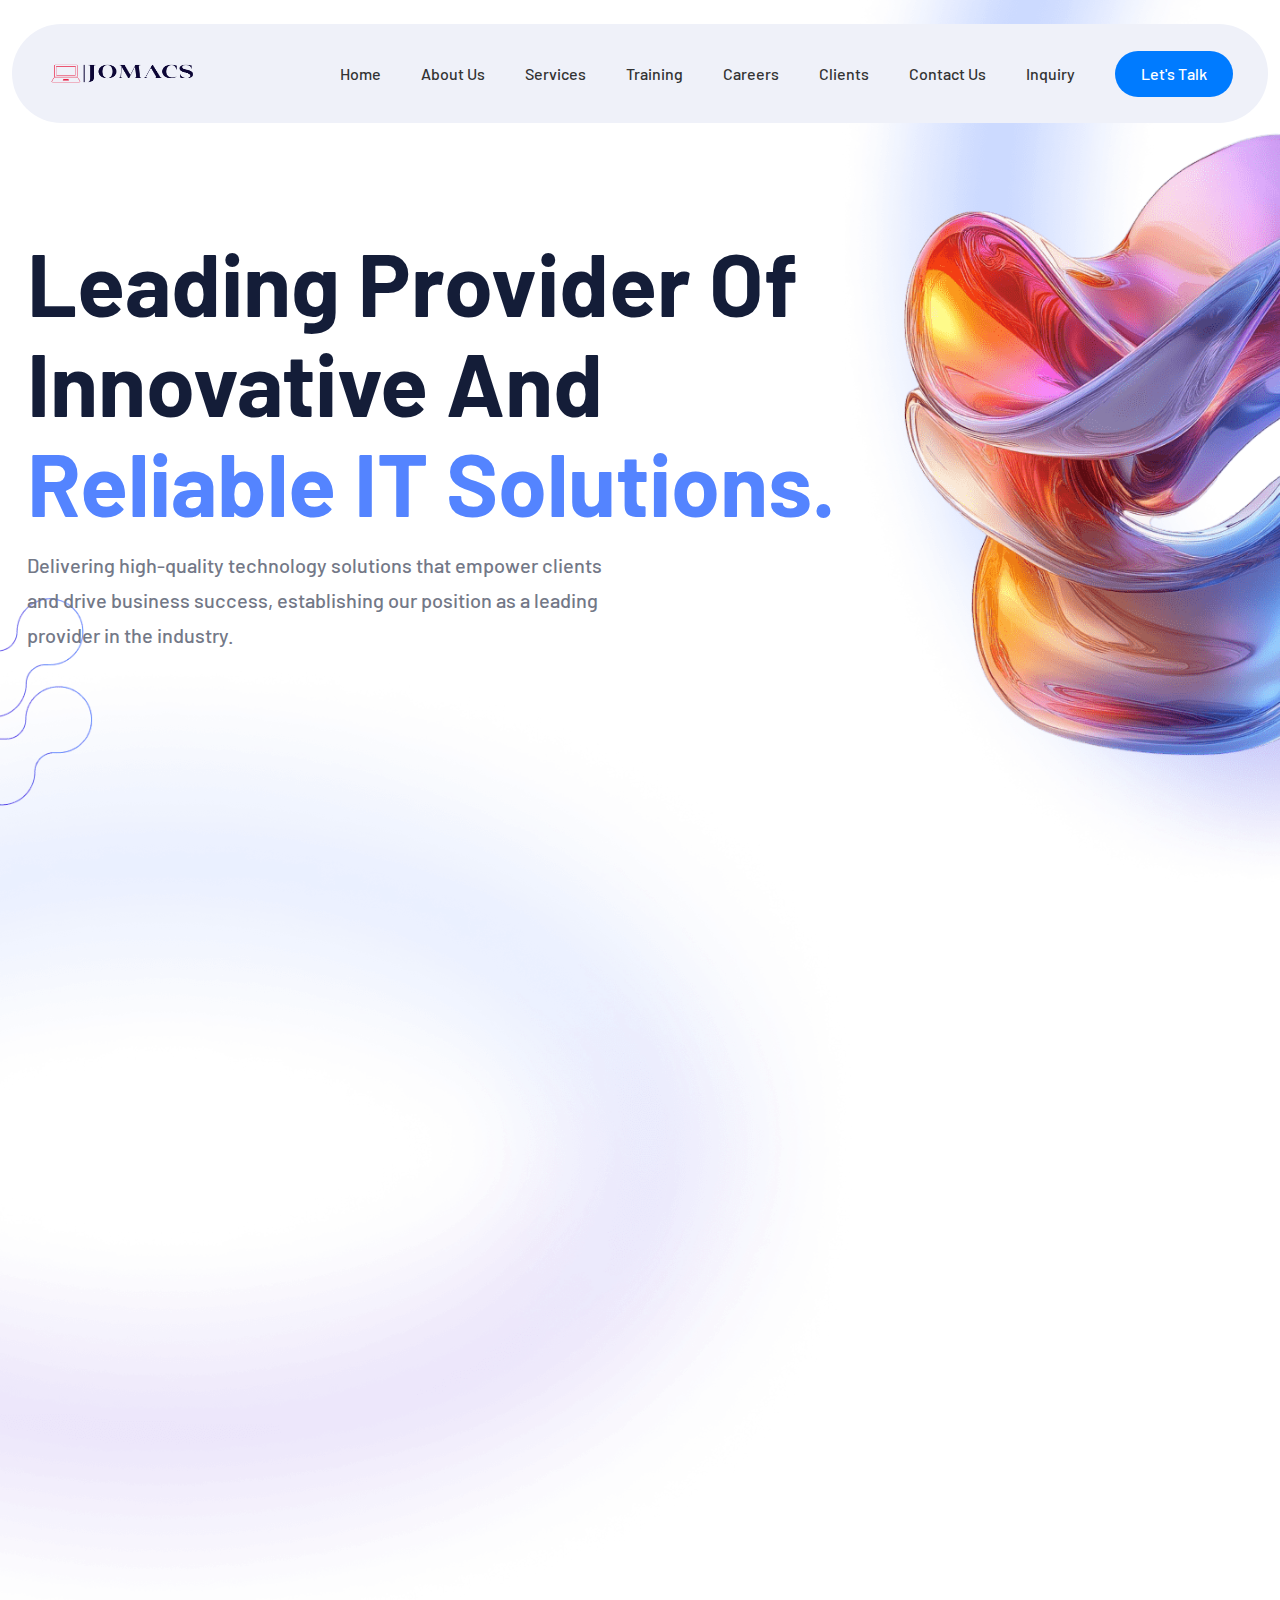
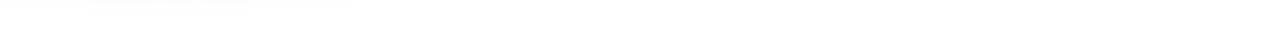
<file: NavBar/index.html>
<!DOCTYPE html>
<html lang="en">

<head>
    <meta charset="UTF-8">
    <meta name="viewport" content="width=device-width, initial-scale=1.0">
    <title>Document</title>
    <link rel="preconnect" href="https://fonts.googleapis.com">
    <link rel="preconnect" href="https://fonts.gstatic.com" crossorigin>
    <link href="https://fonts.googleapis.com/css2?family=Barlow:wght@400;500;700;800;900&display=swap" rel="stylesheet">
    <link href="https://cdn.jsdelivr.net/npm/bootstrap@5.3.3/dist/css/bootstrap.min.css" rel="stylesheet"
        integrity="sha384-QWTKZyjpPEjISv5WaRU9OFeRpok6YctnYmDr5pNlyT2bRjXh0JMhjY6hW+ALEwIH" crossorigin="anonymous">
    <link rel="stylesheet" href="./Assets/styles.css">
</head>

<body>
    <div class="container-fluid">
        <nav class="navbar navbar-expand-lg navbar-light ">
            <div class="container">
                <a class="navbar-brand" href="#"><img class="navbar-brand" src="./Assets/images/brand-logo.png"
                        alt="logo"></a>
                <div class="toggle-btn">
                    <button class="navbar-toggler" type="button" data-bs-toggle="collapse"
                        data-bs-target="#navbarNav" aria-controls="navbarNav" aria-expanded="false"
                        aria-label="Toggle navigation">
                        <span class="navbar-toggler-icon"></span>
                    </button>
                </div>
                <div class="collapse navbar-collapse" id="navbarNav">
                    <ul class="navbar-nav ms-auto">
                        <li class="nav-item"><a href="Home" class="nav-link">Home</a></li>
                        <li class="nav-item"><a href="About Us" class="nav-link">About Us</a></li>
                        <li class="nav-item"><a href="Services" class="nav-link">Services</a></li>
                        <li class="nav-item"><a href="Training" class="nav-link">Training</a></li>
                        <li class="nav-item"><a href="Careers" class="nav-link">Careers</a></li>
                        <li class="nav-item"><a href="Clients" class="nav-link">Clients</a></li>
                        <li class="nav-item"><a href="Contact Us" class="nav-link">Contact Us</a></li>
                        <li class="nav-item"><a href="Inquiry" class="nav-link">Inquiry</a></li>
                    </ul>
                </div>
                <div class="nav-btn">
                    <a href="#" class="btn">Let's Talk</a>
                </div>

            </div>
        </nav>
        </header>


        <section class="hero">


            <div class="hero-container">
                <div class="row">
                    <div class="col-lg-12">
                        <div class="hero-content">
                            <h1>Leading Provider Of <br>
                                Innovative And <br>
                                <span>Reliable IT Solutions.
                                </span>
                            </h1>
                        </div>
                        <div class="hero-paragraph">
                            <p>Delivering high-quality technology solutions that empower clients <br> and drive business
                                success,
                                establishing our position as a leading <br> provider in the industry.</p>
                        </div>
                    </div>

                </div>
            </div>
        </section>






    </div>


    <script src="https://cdn.jsdelivr.net/npm/@popperjs/core@2.11.8/dist/umd/popper.min.js"
        integrity="sha384-I7E8VVD/ismYTF4hNIPjVp/Zjvgyol6VFvRkX/vR+Vc4jQkC+hVqc2pM8ODewa9r"
        crossorigin="anonymous"></script>
    <script src="https://cdn.jsdelivr.net/npm/bootstrap@5.3.3/dist/js/bootstrap.min.js"
        integrity="sha384-0pUGZvbkm6XF6gxjEnlmuGrJXVbNuzT9qBBavbLwCsOGabYfZo0T0to5eqruptLy"
        crossorigin="anonymous"></script>


</body>

</html>
</file>
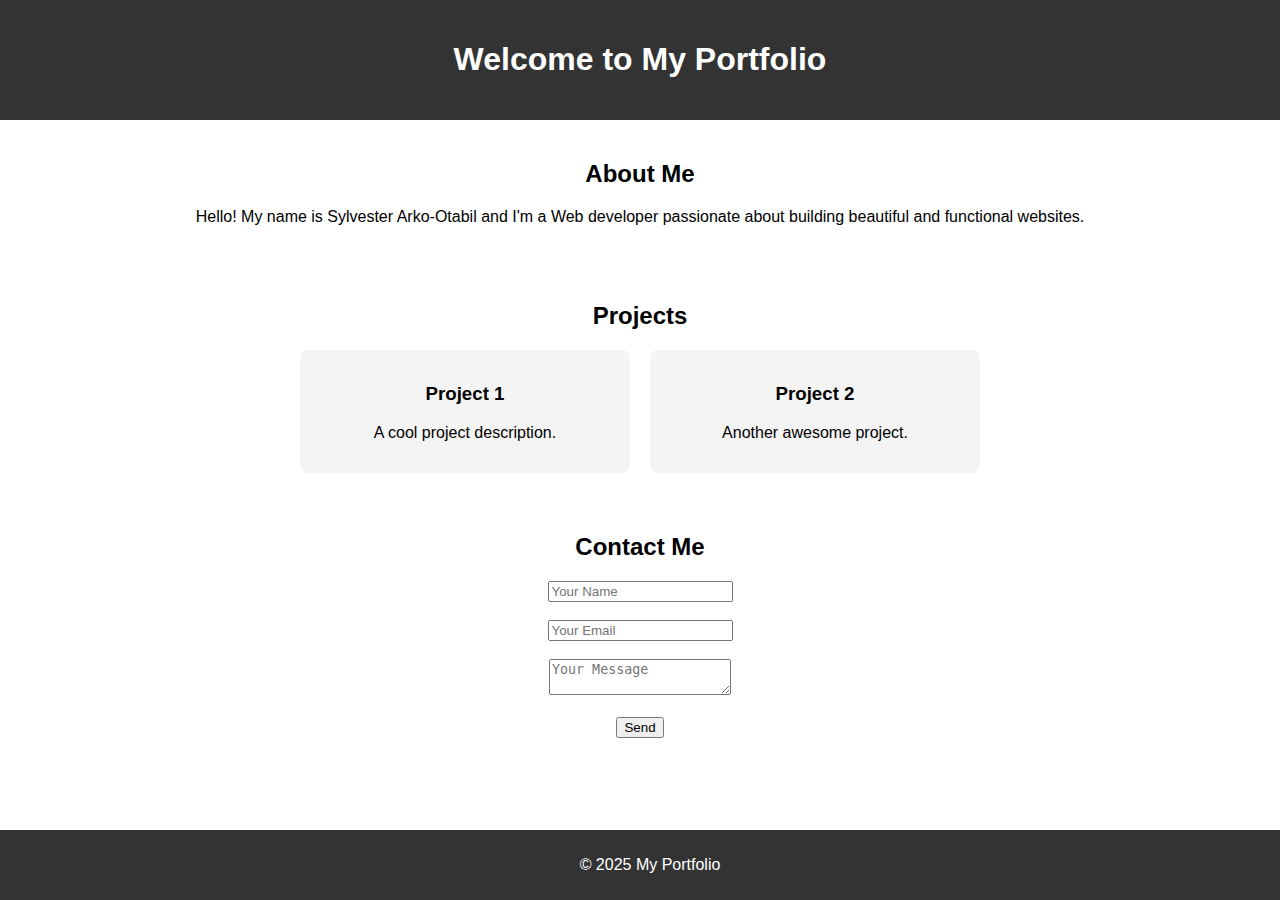
<file: Portfolio.html>
<!DOCTYPE html>
<html lang="en">
<head>
    <meta charset="UTF-8">
    <meta name="viewport" content="width=device-width, initial-scale=1.0">
    <title>Kin2sly-Portfolio</title>
    <style>
        body {
            font-family: Arial, sans-serif;
            margin: 0;
            padding: 0;
            text-align: center;
        }
        header {
            background: #333;
            color: white;
            padding: 20px;
        }
        .container {
            padding: 20px;
        }
        .projects {
            display: flex;
            justify-content: center;
            gap: 20px;
            flex-wrap: wrap;
        }
        .project {
            background: #f4f4f4;
            padding: 15px;
            width: 300px;
            border-radius: 8px;
        }
        footer {
            background: #333;
            color: white;
            padding: 10px;
            position: fixed;
            bottom: 0;
            width: 100%;
        }
    </style>
</head>
<body>
    <header>
        <h1>Welcome to My Portfolio</h1>
    </header>
    
    <div class="container">
        <h2>About Me</h2>
        <p>Hello! My name is Sylvester Arko-Otabil and I'm a Web developer passionate about building beautiful and functional websites.</p>
    </div>
    
    <div class="container">
        <h2>Projects</h2>
        <div class="projects">
            <div class="project">
                <h3>Project 1</h3>
                <p>A cool project description.</p>
            </div>
            <div class="project">
                <h3>Project 2</h3>
                <p>Another awesome project.</p>
            </div>
        </div>
    </div>
    
    <div class="container">
        <h2>Contact Me</h2>
        <form>
            <input type="text" placeholder="Your Name" required><br><br>
            <input type="email" placeholder="Your Email" required><br><br>
            <textarea placeholder="Your Message" required></textarea><br><br>
            <button type="submit">Send</button>
            <br><br><br><br>
        </form>
    </div>
    
    <footer>
        <p>&copy; 2025 My Portfolio</p>
    </footer>
</body>
</html>
</file>
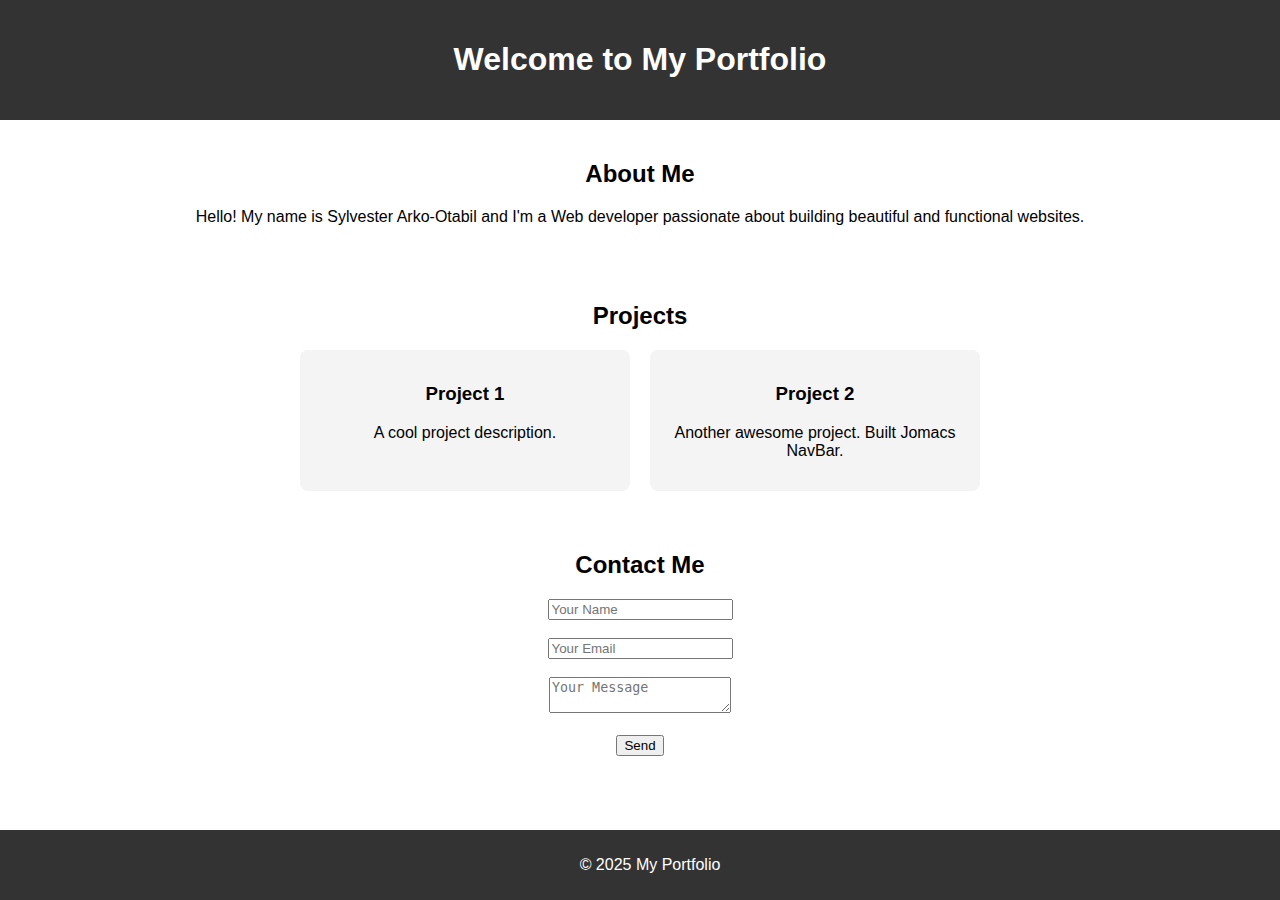
<file: Portfolio/Portfolio.html>
<!DOCTYPE html>
<html lang="en">
<head>
    <meta charset="UTF-8">
    <meta name="viewport" content="width=device-width, initial-scale=1.0">
    <title>Kin2sly-Portfolio</title>
    <style>
        body {
            font-family: Arial, sans-serif;
            margin: 0;
            padding: 0;
            text-align: center;
        }
        header {
            background: #333;
            color: white;
            padding: 20px;
        }
        .container {
            padding: 20px;
        }
        .projects {
            display: flex;
            justify-content: center;
            gap: 20px;
            flex-wrap: wrap;
        }
        .project {
            background: #f4f4f4;
            padding: 15px;
            width: 300px;
            border-radius: 8px;
        }
        footer {
            background: #333;
            color: white;
            padding: 10px;
            position: fixed;
            bottom: 0;
            width: 100%;
        }
    </style>
</head>
<body>
    <header>
        <h1>Welcome to My Portfolio</h1>
    </header>
    
    <div class="container">
        <h2>About Me</h2>
        <p>Hello! My name is Sylvester Arko-Otabil and I'm a Web developer passionate about building beautiful and functional websites.</p>
    </div>
    
    <div class="container">
        <h2>Projects</h2>
        <div class="projects">
            <div class="project">
                <h3>Project 1</h3>
                <p>A cool project description.</p>
            </div>
            <div class="project">
                <h3>Project 2</h3>
                <p>Another awesome project. Built Jomacs NavBar.</p>
            </div>
        </div>
    </div>
    
    <div class="container">
        <h2>Contact Me</h2>
        <form>
            <input type="text" placeholder="Your Name" required><br><br>
            <input type="email" placeholder="Your Email" required><br><br>
            <textarea placeholder="Your Message" required></textarea><br><br>
            <button type="submit">Send</button>
            <br><br><br><br>
        </form>
    </div>
    
    <footer>
        <p>&copy; 2025 My Portfolio</p>
    </footer>
</body>
</html>
</file>
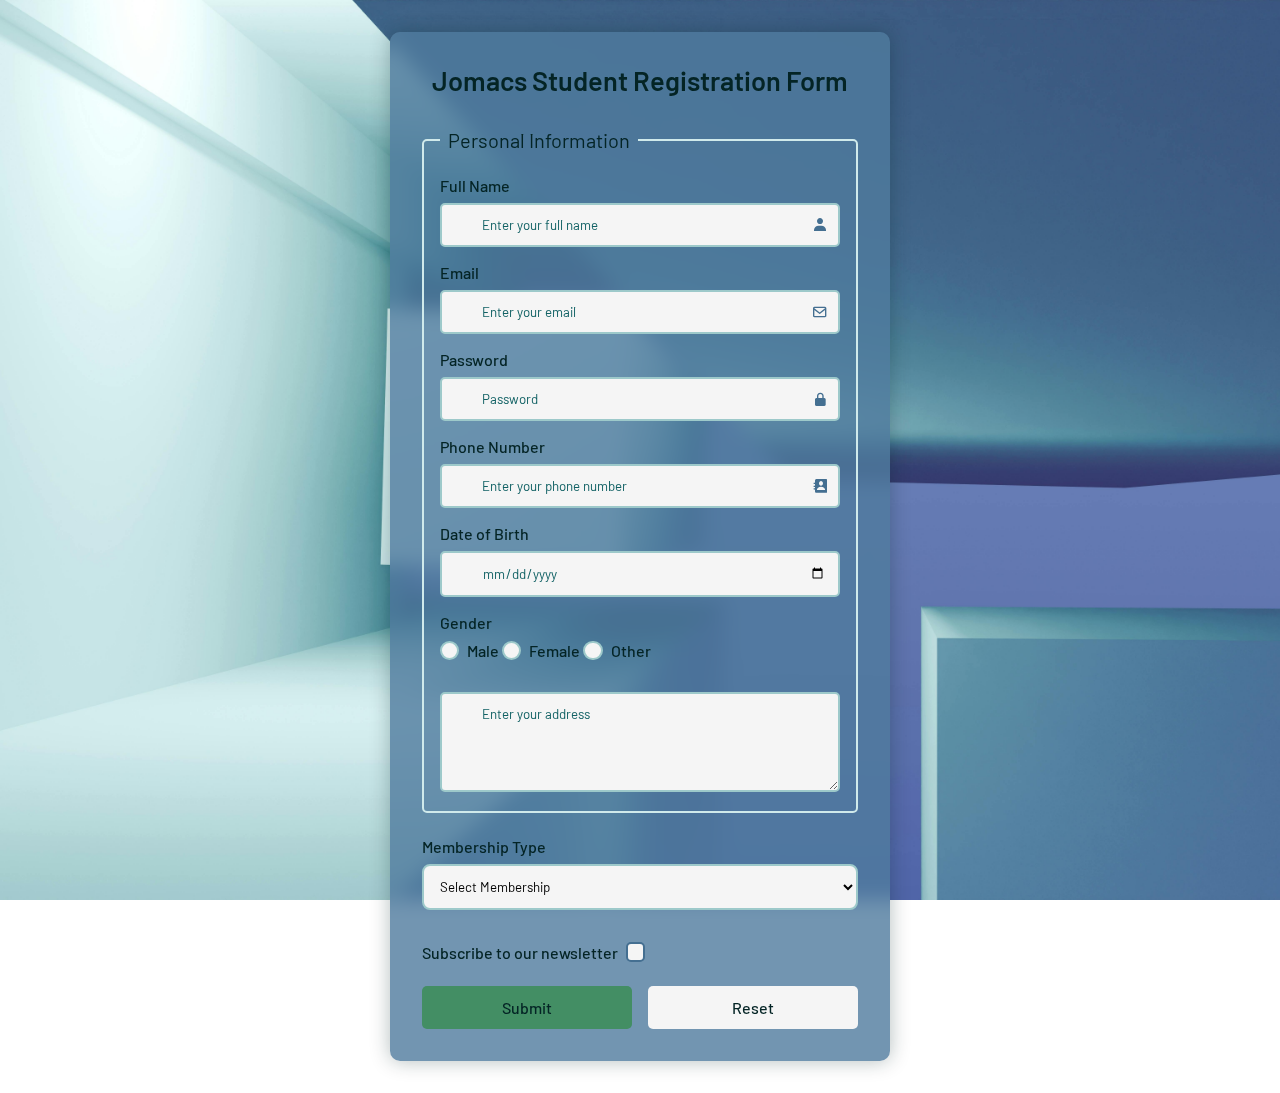
<file: Student Registration Form/Forms.html>
<!DOCTYPE html>
<html lang="en">

<head>
    <meta charset="UTF-8">
    <meta name="viewport" content="width=device-width, initial-scale=1.0">
    <title>Jomacs Registration Form</title>
    <link rel="stylesheet" href="./Assets/Styles.css">
    <link href='https://unpkg.com/boxicons@2.1.4/css/boxicons.min.css' rel='stylesheet'>
    <link rel="preconnect" href="https://fonts.googleapis.com">
    <link rel="preconnect" href="https://fonts.gstatic.com" crossorigin>
    <link href="https://fonts.googleapis.com/css2?family=Barlow:wght@400;500;700;800;900&display=swap" rel="stylesheet">
</head>

<body>
    
    <main class="container">
        <section class="formContent">
            <form class="form" action="https://formspree.io/f/xnnpqjyd" method="post">
                <h1 class="formTitle">Jomacs Student Registration Form</h1>
                <fieldset>
                    <legend>Personal Information</legend>
                    <div class="formField">
                        <label for="Fname">Full Name</label>
                        <span class="inputWrapper">
                            <input type="text" id="Fname" name="Fname" placeholder="Enter your full name"
                                autocomplete="name" required>
                            <i class='bx bxs-user'></i>
                        </span>
                    </div>

                    <div class="formField">
                        <label for="email">Email</label>
                        <span class="inputWrapper">
                            <input type="email" id="email" name="email" placeholder="Enter your email"
                                autocomplete="email" required>
                            <i class='bx bx-envelope'></i>
                        </span>
                    </div>

                    <div class="formField">
                        <label for="password">Password</label>
                        <span class="inputWrapper">
                          <input type="password" id="password" name="password" placeholder="Password" required>
                          <i class="bx bxs-lock-alt"></i>
                        </span>
                      </div>

                    <div class="formField">
                        <label for="phone">Phone Number</label>
                        <span class="inputWrapper">
                            <input type="tel" id="phone" name="phone" placeholder="Enter your phone number"
                                autocomplete="tel" required>
                            <i class='bx bxs-contact'></i>

                        </span>

                    </div>

                    <div class="formField">
                        <label for="dob">Date of Birth</label>
                        <span class="inputWrapper">
                            <input type="date" id="dob" name="dob" required>

                        </span>

                    </div>
                    <!--for radio buttons-->
                    <div class="formField">
                        <label class="radioLabel">Gender</label>
                        <div class="radioGroup">
                            <label for="male">
                                <input type="radio" id="male" name="gender" value="male" required>
                                Male
                            </label>
                            <label for="female">
                                <input type="radio" id="female" name="gender" value="female" required>
                                Female
                            </label>
                            <label for="other">
                                <input type="radio" id="other" name="gender" value="other" required>
                                Other
                            </label>


                        </div>
                    </div>

                    <!--for textarea -->
                    <div class="textareaField">
                        <!-- <label for="address">Address</label> -->
                        <textarea id="address" name="address" placeholder="Enter your address" required></textarea>
                    </div>

                </fieldset>

                <!-- for dropdown -->
                <label class="dropdownLabel" for="membership">Membership Type</label>
                <select class="dropdown" id="membership" name="membership" required>
                    <option class="membership" selected value="">Select Membership</option>
                    <option class="membership" value="regular">Regular</option>
                    <option class="membership" value="associate">Associate</option>
                    <option class="membership" value="visitor">Visitor</option>

                </select>

                <!-- for checkbox -->
                <div class="checkboxField">
                    <label for="newsletter">Subscribe to our newsletter</label>
                    <input type="checkbox" id="newsletter" name="newsletter">

                </div>

                <div class="buttonGroup">
                    <input type="submit" value="Submit">
                    <input type="reset" value="Reset">

                </div>



            </form>

        </section>

    </main>

</body>

</html>
</file>
<file: NavBar/Assets/styles.css>
* {
    margin: 0;
    padding: 0;
    box-sizing: border-box;
    font-family: 'Barlow', sans-serif;
}


body {
    background-image: url(./images/hero_bg_3.webp);
    background-size: cover;
    background-position: center;
    background-repeat: no-repeat;
    max-width: 1980px;
    height: 1623.62px;
    background-position-x: 50%;
    background-position-y: 50%;



}

/* Navbar Styles */
.navbar {
    padding: 24px 15px;
    background-color: #eff1f9;
    margin: 24px 50px 0;
    max-width: 1380px;
    border-radius: 50px;
    display: flex;
    justify-content: space-between;
    align-items: center;


}
.container {
    display: flex;
    flex-wrap: wrap;
    justify-content: space-between;
    align-items: center;
    margin: 0 10px;
    max-width: 1380px;
    gap: 40px;
}


.navbar-brand img {
    height: 41px;
    width: 150px;
    
}

.nav-link {
    color: #333333;
    font-weight: 500;
    font-size: 16px;
    margin: 0 12px;
    transition: color 0.3s ease;
}

.nav-link:hover {
    color: #007bff;
}

.nav-btn .btn {
    background-color: #007bff;
    color: white;
    padding: 10px 25px;
    border-radius: 30px;
    font-weight: 500;
    transition: all 0.3s ease;
}

.nav-btn .btn:hover {
    background-color: #0056b3;
    transform: translateY(-2px);
}
/* .navbar-toggler {
    background-color: #007bff;
    border-radius: 50%;
    height: 50px;
    width: 50px;
    display: flex;
    justify-content: center;
    align-items: center;
    
} */





/* Hero Section Styles */
.hero {
    min-height: 80vh;
    display: flex;
    align-items: center;
    padding: 110px 0 120px 125px;

}

.hero-container {
    width: 100%;

    max-width: 1200px;
    padding: 0 15px;
}

.hero-content h1 {
    font-size: 5.5rem;
    font-weight: bold;
    line-height: 6.24rem;
    margin-bottom: 15px;
    color: #141d38;
}

.hero-content h1 span {
    color: #5484ff;
}

.hero-paragraph p {
    font-size: 1.25rem;
    line-height: 2.19rem;
    color: #737887;
    margin-bottom: 30px;
    font-weight: 500;
}

/* Responsive Styles */
@media screen and (max-width: 2140px) {
    body {
        background-position-x: 50%;
        background-position-y: 50%;
        background-size: cover;
        background-repeat: no-repeat;
        height: 1623.62px;
        max-width: 1978px;
    }
    .navbar {
        margin: 24px auto;
    }
    .container {
        margin: 0 auto;
    }
}

@media screen and (max-width: 1980px) {
    body {
        background-position-x: 50%;
        background-position-y: 50%;
        background-size: cover;
        background-repeat: no-repeat;
        height: 1623.62px;
        max-width: 1978px;
    }
    .hero-content h1 {
        font-size: 5.5rem;
    }
    .container {
        padding: 0 20px;
    }
}

@media screen and (max-width: 1380px) {
    body {
        background-position-x: 50%;
        background-position-y: 50%;
        background-size: cover;
        background-repeat: no-repeat;
        height: 1610.13px;
        max-width: 1380px;
    }
    .navbar {
        /* margin-top: 24px; */
        display: flex;
        justify-content: center;
        padding: 24px 15px;
        margin: 24px 0 0;
        /* margin-bottom: 15px; */
    }
    .container {
        gap: 20px;
    }
    .hero {
    min-height: 80vh;
    display: flex;
    justify-content: top;
    align-items: start;
    padding: 110px 0 120px ;
    }
    .hero-content h1 {
        font-size: 5.5rem;
    }
}
@media screen and (max-width: 1200px) {
    .nav-btn .btn {
        display: none;
    }
}

@media screen and (max-width: 1024px) {
    body {
        background-position-x: 50%;
        background-position-y: 50%;
        background-size: cover;
        background-repeat: no-repeat;
        height: 1326.29px;
        max-width: 1024px;
    }
    .navbar {
        border-radius: 30px;
    }
    .container {
        justify-content: space-between;
        gap: 20px;
    }
    .nav-link {
        margin: 0 8px;
        font-size: 14px;
    }
    .hero-content h1 {
        font-size: 74px;
        margin-bottom: 15px;
        line-height: 83.99px;
    }
    .hero-paragraph p {
        font-size: 20px;
        margin-bottom: 20px;
        line-height: 35px;
    }
}

@media screen and (max-width: 768px) {
    body {
        background-position-x: 50%;
        background-position-y: 50%;
        background-size: cover;
        background-repeat: no-repeat;
        height: 1169.74px;
        max-width: 768px;
    }

    .navbar {
        margin: 15px 15px 0;
        padding: 15px;
    }
    .navbar-brand img {
        height: 41.08px;
        width: 150px;
    }
    .container {
        gap: 15px;
    }
    .nav-link {
        margin: 0 5px;
        font-size: 13px;
    }
    .nav-btn .btn {
        padding: 8px 20px;
        font-size: 14px;
    }
    .hero-content h1 {
        font-size: 64px;
        margin-bottom: 15px;
        line-height: 76.8px;
    }
    .hero-paragraph p {
        font-size: 20px;
        margin-bottom: 20px;
        line-height: 35px;
    }
}

@media screen and (max-width: 480px) {
    body {
        background-position-x: 50%;
        background-position-y: 50%;
        background-size: cover;
        background-repeat: no-repeat;
        height: 1019.2px;
        max-width: 480px;
    }
    .navbar {
        margin: 24px 10px 0;
        padding: 20px;
        border-radius: 40px;
    }
    .navbar-brand img {
        height: 41.08px;
        width: 150px;
    }
    .container {
        gap: 10px;
    }
    .nav-link {
        margin: 0 3px;
        font-size: 12px;
    }
    .nav-btn .btn {
        padding: 6px 15px;
        font-size: 13px;
    }
    .hero {
        padding: 60px 0;
    }
    .hero-content h1 {
        font-size: 40px;
        margin-bottom: 15px;
        line-height: 49.6px;

    }
    .hero-paragraph p {
        font-size: 20px;
        margin-bottom: 20px;
        line-height: 35px;
    }
}

@media screen and (max-width: 430px) {
    body {
        background-position-x: 50%;
        background-position-y: 50%;
        background-size: cover;
        background-repeat: no-repeat;
        height: 991.07px;
        max-width: 430px;
    }
    .navbar {
        margin: 24px 10px 0;
        padding: 22px 15px;
        border-radius: 60px;
        max-width: 480px;
    }
    .navbar-brand img {
        height: 41.08px;
        width: 150px;
    }
    .container {
        gap: 30px;
    }
    .nav-link {
        margin: 0 3px;
        font-size: 12px;
    }
    .nav-btn .btn {
        padding: 6px 15px;
        font-size: 13px;
    }
    .hero {
        padding: 60px 0;
    }
    .hero-content h1 {
        font-size: 40px;
        margin-bottom: 15px;
        line-height: 49.6px;

    }
    .hero-paragraph p {
        font-size: 20px;
        margin-bottom: 20px;
        line-height: 35px;
    }
}
</file>
<file: Student Registration Form/Assets/Styles.css>
:root {
    --padding: 2rem;
    --primary-bg-color: #446f91;
    --secondary-bg-color: #6379b2;
    --primary-text-color: #042425;
    --secondary-text-size: 20px;

}


/*reset css*/
* {
    margin: 0;
    padding: 0;
    box-sizing: border-box;
    font-family: 'Barlow', sans-serif;
}

body {
    min-height: 100vh;
    background-image: url(./Images/Form-bg.jpg);
    background-repeat: repeat;
    background-size: cover;
    background-position: center;
    background-attachment: fixed;
}

main.container {
    display: flex;
    justify-content: center;
    align-items: center;
    min-height: 100vh;
    padding: var(--padding);
    /* margin-left: 180px; */

}

section.formContent {
    width: 100%;
    max-width: 500px;
}

.form {
    background-color: rgba(79,123,158,0.8);
    backdrop-filter: blur(10px);
    border-radius: 10px;
    padding: var(--padding);
    box-shadow: 0 0 20px hsla(182, 80%, 8%, 0.3);
}

.formTitle {
    font-size: 1.7rem;
    font-weight: 600;
    text-align: center;
    margin-bottom: 1.5rem;
    color: var(--primary-text-color);
    position: relative;
    width: 100%;
  }

fieldset {
    border: 2px solid rgb(208,234,235);
    border-radius: 5px;
    padding: 16px;
    margin-bottom: 24px;
}

legend {
    padding: 0.5rem;
    color: #042425;
    font-size: 20px;
}

.formField {
    margin-bottom: 1rem;
}

.formField label {
    display: block;
    margin-bottom: 0.5rem;
    font-size: 16px;
    color: #042425;
    font-weight: 500;
}

.inputWrapper {
    position: relative;
    display: block;
}

.inputWrapper i {
    position: absolute;
    right: 0.75rem;
    top: 50%;
    transform: translateY(-50%);
  color: var(--primary-bg-color);
  pointer-events: none;
}

/* INPUT STYLES */
input[type="text"],
input[type="email"],
input[type="tel"],
input[type="password"],
input[type="date"],
textarea {
    width: 100%;
    padding: 0.75rem;
    padding-left: 2.5rem;
    border: 2px solid #9dc9ca;
    border-radius: 5px;
    background: #f5f5f5;
    color: #116164;
    transition: all 0.9s ease-in-out;

}

input[type="date"]::-webkit-calendar-picker-indicator {
    cursor: pointer;
  }
  

  input[type="date"]::-webkit-calendar-picker-indicator:hover {
    opacity: 1;
    
  }


  /* Radio Button Group styles */
.radioGroup label {
    display: inline-flex;
    align-items: center;
    cursor: pointer;
  }
  
  .radioGroup input[type="radio"] {
    appearance: none;
    -webkit-appearance: none;
    -moz-appearance: none;
    width: 1.2rem;
    height: 1.2rem;
    border: 2px solid #9dc9ca;
    border-radius: 50%;
    margin-right: .5rem;
    display: grid;
    place-content: center;
    cursor: pointer;
    background-color: #f5f5f5;
  }
  
  .radioGroup input[type="radio"]::before {
    content: "";
    width: .65rem;
    height: .65rem;
    border-radius: 50%;
    transform: scale(0);
    transition: 120ms transform ease-in-out;
    background-color:#116164;
  }
  
  .radioGroup input[type="radio"]:checked::before{
    transform: scale(1);
  }
  
  .radioGroup input[type="radio"]:focus {
    outline: max(2px, .15em) solid #712e8b4d;
    outline-offset: max(2px, .15em);
  }

  /* Address textarea */
textarea {
    min-height: 100px;
    resize: vertical;
    margin-top: .5rem;
  }

/* Membership Select */
.dropdownLabel {

    display: block;
    margin-bottom: .5rem;
    color: var(--primary-text-color);
    font-size: 16px;
    font-weight: 500;

  }
  
  .dropdown {
    background-color: #f5f5f5;
    cursor: pointer;
    margin-bottom: 1rem;
    width: 100%;
    padding: 0.75rem;
    border-radius: 8px;
    border: 2px solid #9dc9ca;
  }
  
  .dropdown .membership {
    background-color: #d9dbda;
    font-size: 16px;
    color: #042425;
    font-weight: 500;

  }
  



  
  /* Newsletter checkbox */
  .checkboxField {
    display: flex;
    align-items: center;
    gap: .5rem;
    margin: 1rem 0;
    position: relative;
  }
  
  .checkboxField label {
    margin: 0;
    cursor: pointer;
    font-size: 16px;
    color: #042425;
    font-weight: 500;

  }
  
  .checkboxField input[type="checkbox"] {
    appearance: none;
    -webkit-appearance: none;
    -moz-appearance: none;
    width: 1.2rem;
    height: 1.2rem;
    border: 2px solid var(--primary-bg-color);
    border-radius: 5px;
    display: grid;
    place-content: center;
    cursor: pointer;
    margin: 0;
    position: relative;
    background-color: #f5f5f5;
  }
  
  .checkboxField input[type="checkbox"]::before {
    content: "";
    width: .65em;
    height: .65em;
    transform: scale(0);
    transition: 120ms transform ease-in-out;
    box-shadow: inset 1rem 1rem var(--primary-bg-color);
    transform-origin: center;
    clip-path: polygon(14% 44%, 0 65%, 50% 100%, 100% 16%, 80% 0%, 43% 62%);
  } 
  
  .checkboxField input[type="checkbox"]:checked::before {
    transform: scale(1);
  }
  
  .checkboxField input[type="checkbox"]:hover {
    border-color: --secondary-bg-color;
  }
  
  .checkboxField input[type="checkbox"]:focus {
      outline: max(2px, .15em) solid var(--primary-bg-color);
      outline-offset: 2px;
  }
  
  /* Placeholder color */
  ::placeholder {
    color: #116164;
  }
  
  /* Focus states */
  input:focus,
  textarea:focus,
  select:focus {
    outline: none;
    border-color: --secondary-bg-color;
    box-shadow: 0 0 5px rgba(46, 139, 87, 0.5);
  }
  
  /* Button group */
  .buttonGroup {
    display: flex;
    gap: 1rem;
    margin-top: 1.5rem;
  }
  
  input[type="submit"],
  input[type="reset"] {
    flex: 1;
    padding: .75rem;
    border: none;
    border-radius: 5px;
    cursor: pointer;
    font-weight: 500;
    transition: all .3s ease;
  }
  
  input[type="submit"] {
    background: #438e64;
    color: var(--primary-text-color);
    font-size: 16px;
    font-weight: 500;

  }
  
  input[type="reset"] {
    background: #f5f5f5;
    color: var(--primary-text-color);
    font-size: 16px;
    font-weight: 500;
  }
  
  input[type="submit"]:hover,
  input[type="reset"]:hover {
    opacity: .9;
    transform: translateY(-2px);
  }
  
  /* Responsive  Design */
  @media (max-width: 768px) {
    main.container {
      flex-direction: column;
      padding: 1rem;
    }
  
    .form {
      padding: 1rem;
    }
  
    .radioGroup {
      flex-direction: column;
      gap: .5rem;
    }
  }
</file>
